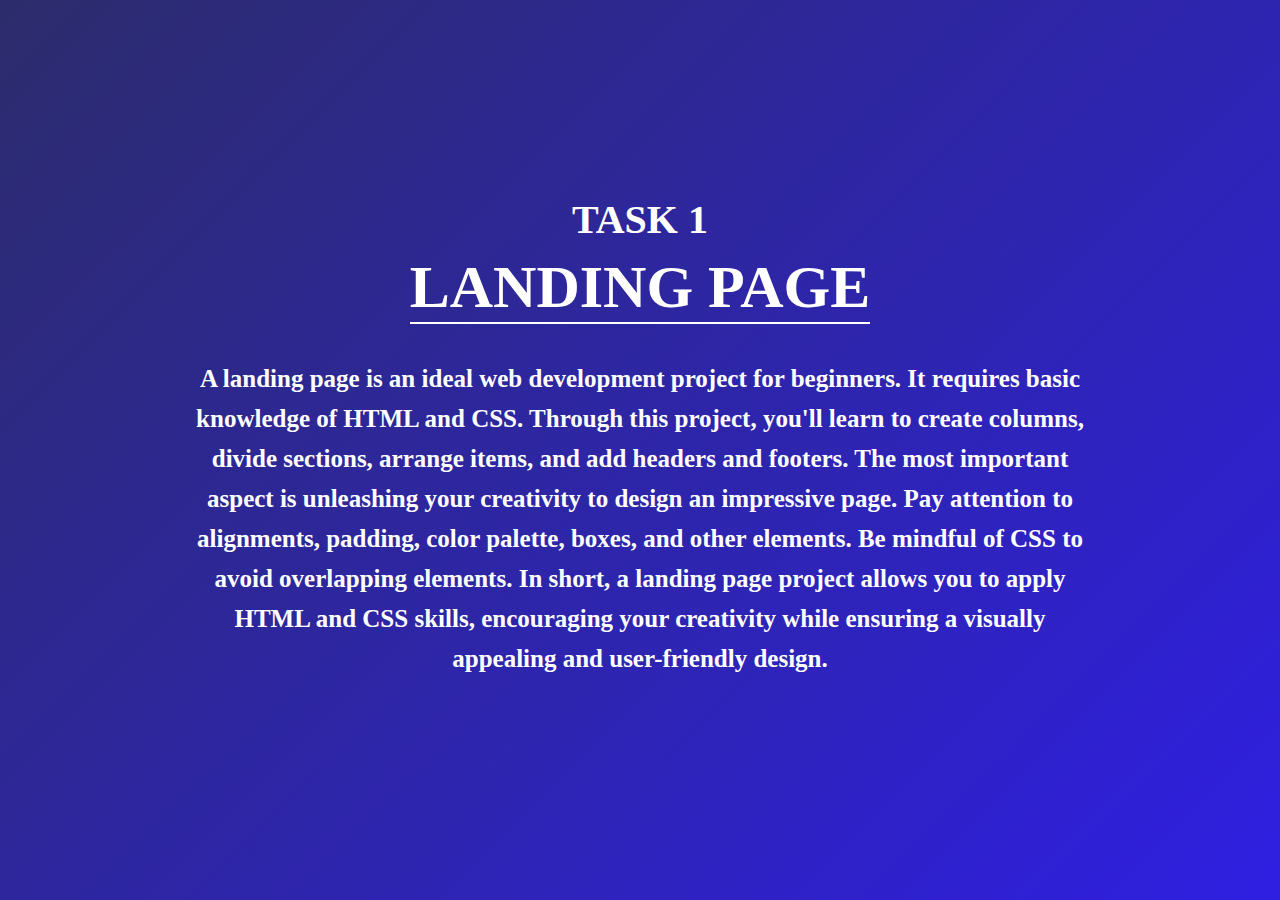
<file: Task1/index.html>
<!DOCTYPE html>
<html lang="en">
<head>
    <meta charset="UTF-8">
    <meta name="viewport" content="width=device-width, initial-scale=1.0">
    <title>Landing Page</title>
    <link rel="stylesheet" href="styles.css">
</head>
<body>
    <div class="container">
        <header class="header">
            <h1 class="task-title">TASK 1</h1>
            <h2 class="landing-title">LANDING PAGE</h2>
        </header>
        <main class="content">
            <p>A landing page is an ideal web development project for beginners. It requires basic knowledge of HTML and CSS. Through this project, you'll learn to create columns, divide sections, arrange items, and add headers and footers. The most important aspect is unleashing your creativity to design an impressive page. Pay attention to alignments, padding, color palette, boxes, and other elements. Be mindful of CSS to avoid overlapping elements. In short, a landing page project allows you to apply HTML and CSS skills, encouraging your creativity while ensuring a visually appealing and user-friendly design.</p>
        </main>
    </div>
</body>
</html>
</file>
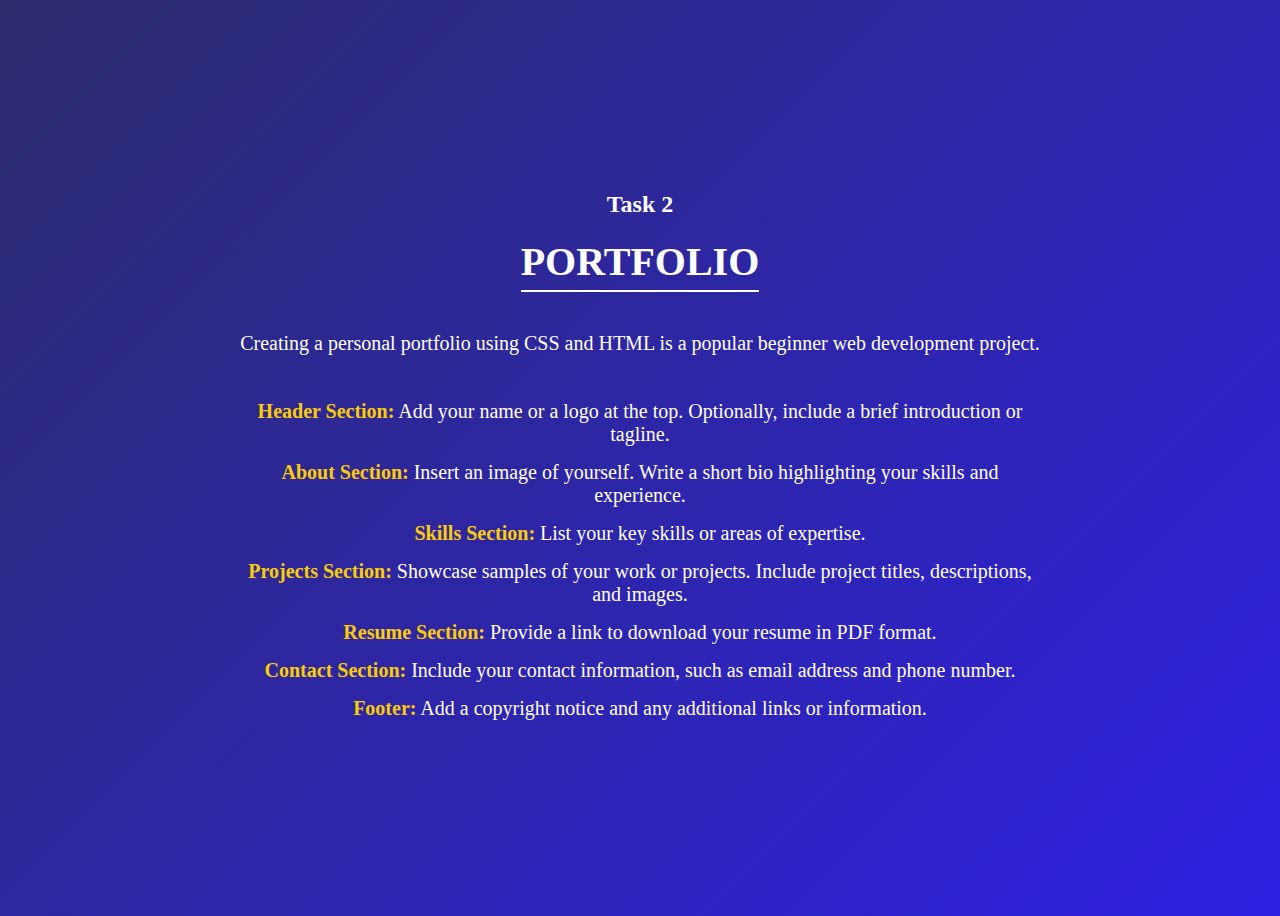
<file: Task2/index.html>
<!DOCTYPE html>
<html lang="en">
<head>
  <meta charset="UTF-8">
  <meta name="viewport" content="width=device-width, initial-scale=1.0">
  <title>Portfolio Task</title>
  <link rel="stylesheet" href="styles.css">
</head>
<body>
  <div class="container">
    <header>
      <h1>Task 2</h1>
      <h2>PORTFOLIO</h2>
      <p>Creating a personal portfolio using CSS and HTML is a popular beginner web development project.</p>
    </header>

    <section class="content">
      <p><strong>Header Section:</strong> Add your name or a logo at the top. Optionally, include a brief introduction or tagline.</p>
      <p><strong>About Section:</strong> Insert an image of yourself. Write a short bio highlighting your skills and experience.</p>
      <p><strong>Skills Section:</strong> List your key skills or areas of expertise.</p>
      <p><strong>Projects Section:</strong> Showcase samples of your work or projects. Include project titles, descriptions, and images.</p>
      <p><strong>Resume Section:</strong> Provide a link to download your resume in PDF format.</p>
      <p><strong>Contact Section:</strong> Include your contact information, such as email address and phone number.</p>
      <p><strong>Footer:</strong> Add a copyright notice and any additional links or information.</p>
    </section>
  </div>
</body>
</html>
</file>
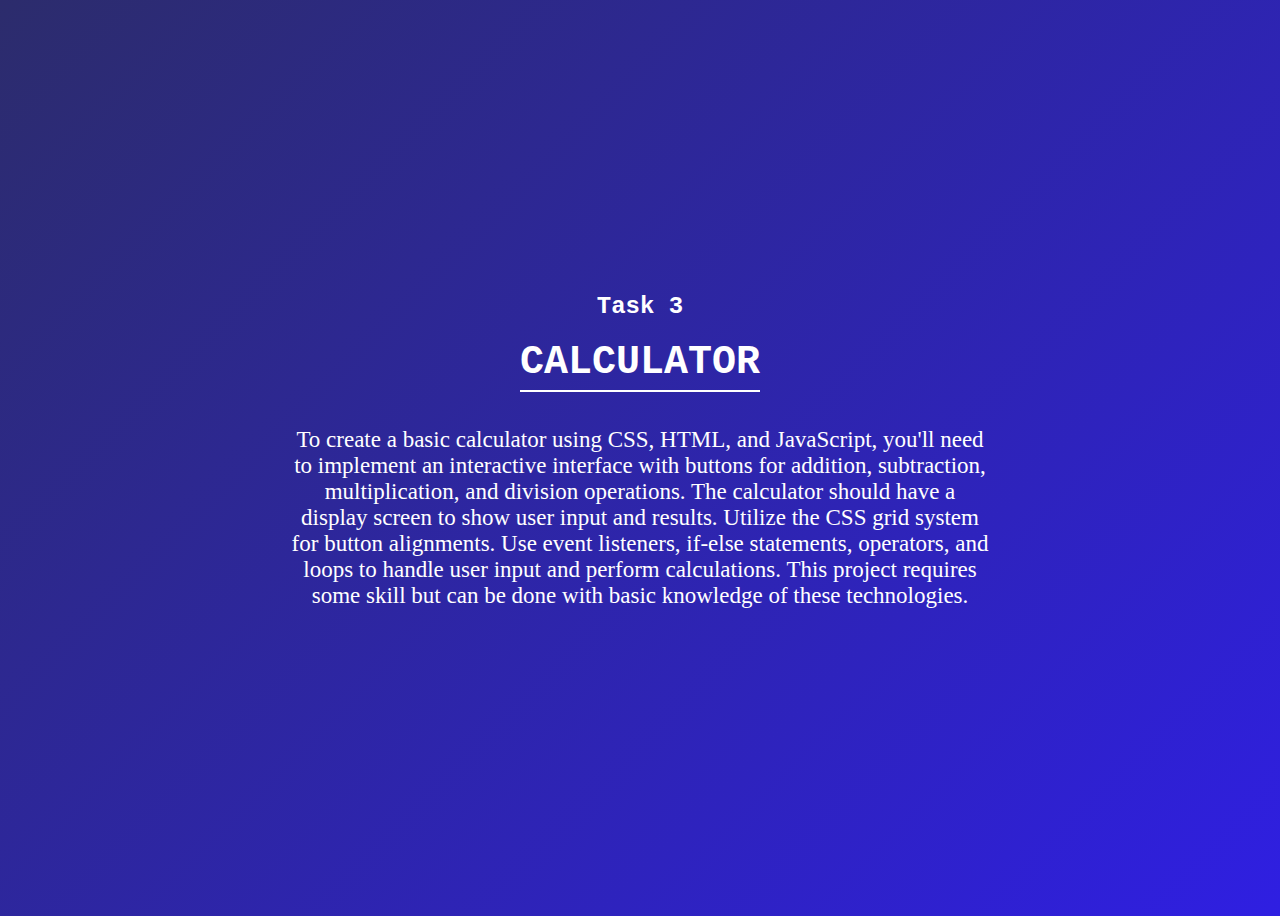
<file: Task3/index.html>
<!DOCTYPE html>
<html lang="en">
<head>
  <meta charset="UTF-8">
  <meta name="viewport" content="width=device-width, initial-scale=1.0">
  <title>Calculator Task</title>
  <link rel="stylesheet" href="styles.css">
</head>
<body>
  <div class="container">
    <header>
      <h1>Task 3</h1>
      <h2>CALCULATOR</h2>
      <p>To create a basic calculator using CSS, HTML, and JavaScript, you'll need to implement an interactive interface with buttons for addition, subtraction, multiplication, and division operations. The calculator should have a display screen to show user input and results. Utilize the CSS grid system for button alignments. Use event listeners, if-else statements, operators, and loops to handle user input and perform calculations. This project requires some skill but can be done with basic knowledge of these technologies.</p>
    </header>
  </div>
</body>
</html>
</file>
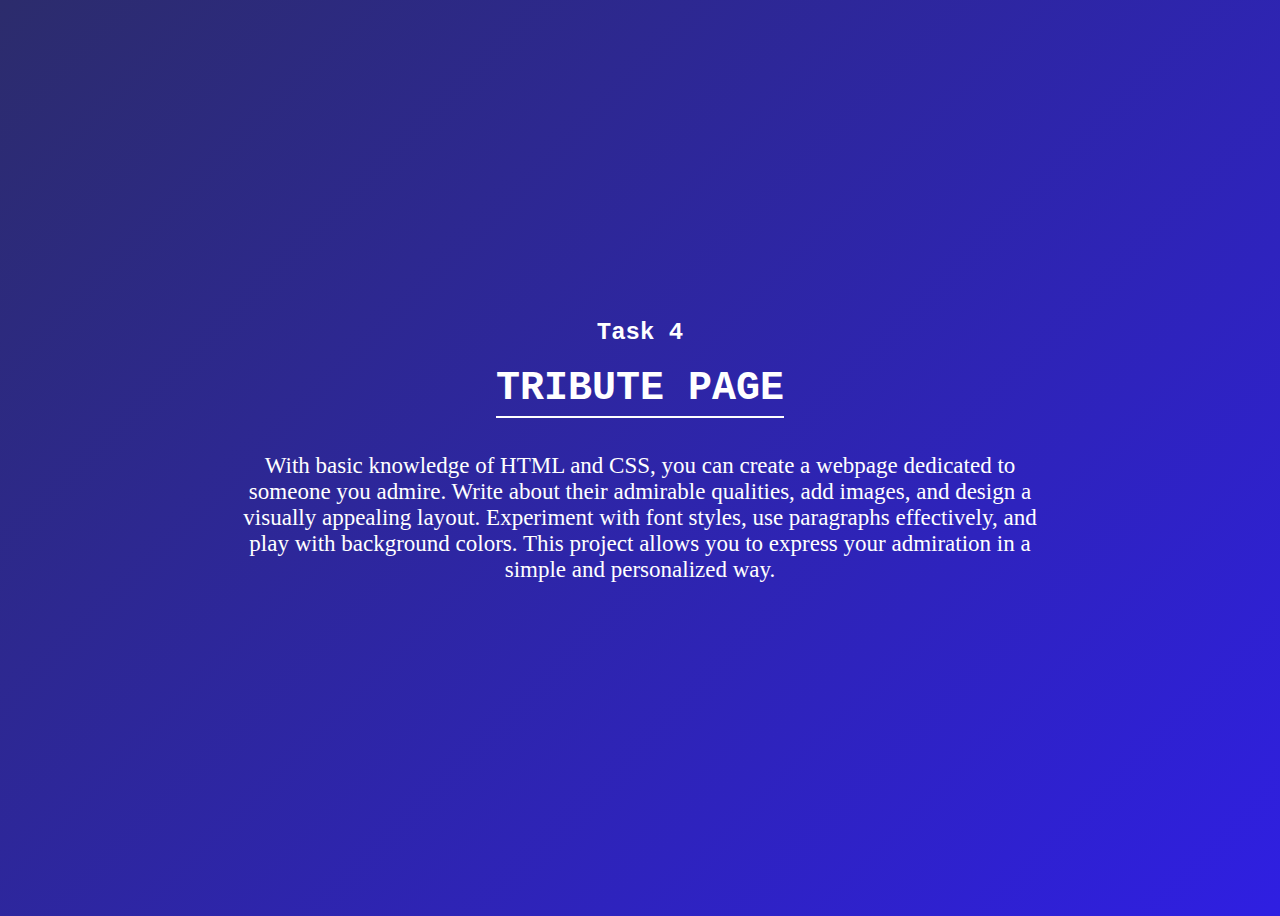
<file: Task4/index.html>
<!DOCTYPE html>
<html lang="en">
<head>
  <meta charset="UTF-8">
  <meta name="viewport" content="width=device-width, initial-scale=1.0">
  <title>Tribute Page Task</title>
  <link rel="stylesheet" href="styles.css">
</head>
<body>
  <div class="container">
    <header>
      <h1>Task 4</h1>
      <h2>TRIBUTE PAGE</h2>
      <p>With basic knowledge of HTML and CSS, you can create a webpage dedicated to someone you admire. Write about their
        admirable qualities, add images, and design a visually appealing
        layout. Experiment with font styles, use paragraphs effectively,
        and play with background colors. This project allows you to
        express your admiration in a simple and personalized way.</p>
    </header>
  </div>
</body>
</html>
</file>
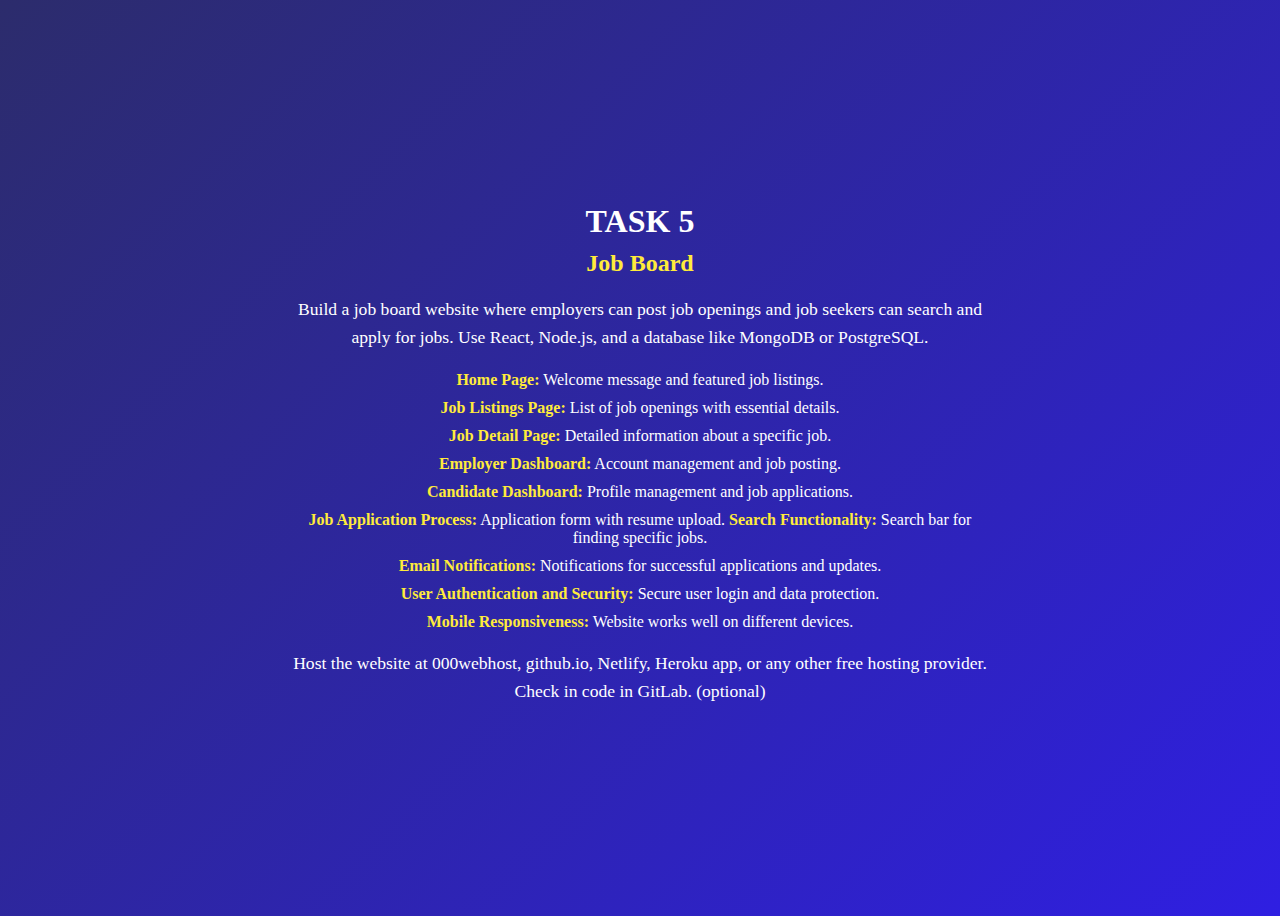
<file: Task5/index.html>
<!DOCTYPE html>
<html lang="en">
<head>
    <meta charset="UTF-8">
    <meta name="viewport" content="width=device-width, initial-scale=1.0">
    <title>Job Board</title>
    <link rel="stylesheet" href="styles.css">
</head>
<body>
    <div class="container">
        <header>
            <h1>TASK 5</h1>
            <h2>Job Board</h2>
        </header>
        <main>
            <p>Build a job board website where employers can post job openings and job seekers can search and apply for jobs. Use React, Node.js, and a database like MongoDB or PostgreSQL.</p>
            <ul>
                <li><strong>Home Page:</strong> Welcome message and featured job listings.</li>
                <li><strong>Job Listings Page:</strong> List of job openings with essential details.</li>
                <li><strong>Job Detail Page:</strong> Detailed information about a specific job.</li>
                <li><strong>Employer Dashboard:</strong> Account management and job posting.</li>
                <li><strong>Candidate Dashboard:</strong> Profile management and job applications.</li>
                <li><strong>Job Application Process:</strong> Application form with resume upload. <strong>Search Functionality:</strong> Search bar for finding specific jobs.</li>
                <li><strong>Email Notifications:</strong> Notifications for successful applications and updates.</li>
                <li><strong>User Authentication and Security:</strong> Secure user login and data protection.</li>
                <li><strong>Mobile Responsiveness:</strong> Website works well on different devices.</li>
            </ul>
            <p>Host the website at 000webhost, github.io, Netlify, Heroku app, or any other free hosting provider. Check in code in GitLab. (optional)</p>
        </main>
    </div>
</body>
</html>
</file>
<file: Task1/styles.css>
body {
    margin: 0;
    padding: 0;
    color: white;
    background: linear-gradient(135deg, #2c2c6c, #2f1fe2);
    display: flex;
    align-items: center;
    justify-content: center;
    height: 100vh;
}

.container {
    text-align: center;
    width: 900px;
    padding: 30px;
    border-radius: 10px;
}

.header {
    margin-bottom: 20px;
}

.task-title {
    font-size: 40px;
    font-weight: 700;
    margin: 0;
}

.landing-title {
    font-size: 60px;
    margin: 10px 0;
    border-bottom: 2px solid white;
    display: inline-block;
    font-weight: 800;
}

.content p {
    font-size: 25px;
    line-height: 1.6;
    text-align: center;
    font-weight: 600;
}
</file>
<file: Task2/styles.css>
body {
    background: linear-gradient(135deg, #2c2c6c, #2f1fe2);
    color: white;
    height: 100vh;
    display: flex;
    align-items: center;
    justify-content: center;
   
  }
  
  .container {
    padding: 20px;
    text-align: center;
    width: 1000px;
    max-width: 800px;
  }
  
  header {
    padding-bottom: 10px;
  }
  h1, h2 {
    margin: 10px 0;
    font-size: 24px;
  }
  
  h2 {
    font-size: 40px;
    font-weight: bold;
    text-transform: uppercase;
    border-bottom: 2px solid white;
    display: inline-block;
    padding-bottom: 5px;
    margin-bottom: 20px;
  }
  p{
    font-size: 20px;
  }
  
  .content p {
    font-size: 20px;
    margin: 15px 0;
  }
  
  strong {
    color: #ffcc00; 
  }
  
  @media (max-width: 600px) {
    .container {
      padding: 15px;
      margin: 5px;
    }
    
    h1, h2 {
      font-size: 18px;
    }
    
    .content p {
      font-size: 14px;
    }
  }
</file>
<file: Task3/styles.css>
/* styles.css */
body {
    background: linear-gradient(135deg, #2c2c6c, #2f1fe2);
    color: white;
    height: 100vh;
    display: flex;
    align-items: center;
    justify-content: center;
}
  
  .container {
    padding: 20px;
    margin: 0 auto;
    max-width: 700px;
    width: 1000px;
    text-align: center;
  }
  
  header {
    padding-bottom: 10px;
  }
  
  h1, h2 {
    margin: 10px 0;
    font-size: 24px;
    font-family: 'Courier New', monospace;
  }
  
  h2 {
    font-size: 40px;
    font-weight: bold;
    text-transform: uppercase;
    border-bottom: 2px solid white;
    display: inline-block;
    padding-bottom: 5px;
    margin-bottom: 20px;
  }
  
  p {
    text-align: center;
    margin: 15px 0;
    font-size: 23px;
  }
  
  @media (max-width: 600px) {
    .container {
      padding: 15px;
      margin: 5px;
    }
    
    h1, h2 {
      font-size: 18px;
    }
    
    p {
      font-size: 14px;
    }
  }
</file>
<file: Task4/styles.css>
/* styles.css */
body {
    background: linear-gradient(135deg, #2c2c6c, #2f1fe2);
    color: white;
    height: 100vh;
    display: flex;
    align-items: center;
    justify-content: flex-start;
}
  
  .container {
    padding: 20px;
    margin: 0 auto;
    max-width: 800px;
    width: 1000px;
    text-align: center;
  }
  
  header {
    padding-bottom: 10px;
  }
  
  h1, h2 {
    margin: 10px 0;
    font-size: 24px;
    font-family: 'Courier New', monospace;
  }
  
  h2 {
    font-size: 40px;
    font-weight: bold;
    text-transform: uppercase;
    border-bottom: 2px solid white;
    display: inline-block;
    padding-bottom: 5px;
    margin-bottom: 20px;
  }
  
  p {
    text-align: center;
    margin: 15px 0;
    font-size: 23px;
  }
  
  @media (max-width: 600px) {
    .container {
      padding: 15px;
      margin: 5px;
    }
    
    h1, h2 {
      font-size: 18px;
    }
    
    p {
      font-size: 14px;
    }
  }
</file>
<file: Task5/styles.css>
body {
    background: linear-gradient(135deg, #2c2c6c, #2f1fe2);
    color: white;
    display: flex;
    align-items: center;
    justify-content: flex-start;
    height: 100vh;
}

.container {
    padding: 20px;
    max-width: 700px;
    margin: auto;
    width: 1000px;
    text-align: center;
}

header h1 {
    font-size: 2em;
    margin: 10px 0;
}

header h2 {
    font-size: 1.5em;
    margin: 10px 0;
    color: #ffeb3b;
}

main p {
    font-size: 1.1em;
    line-height: 1.6;
}

main ul {
    list-style-type: none;
    padding: 0;
    text-align: center;
    margin-top: 20px;
}

main ul li {
    margin-bottom: 10px;
    font-size: 1em;
}

main ul li strong {
    color: #ffeb3b;
}
</file>
